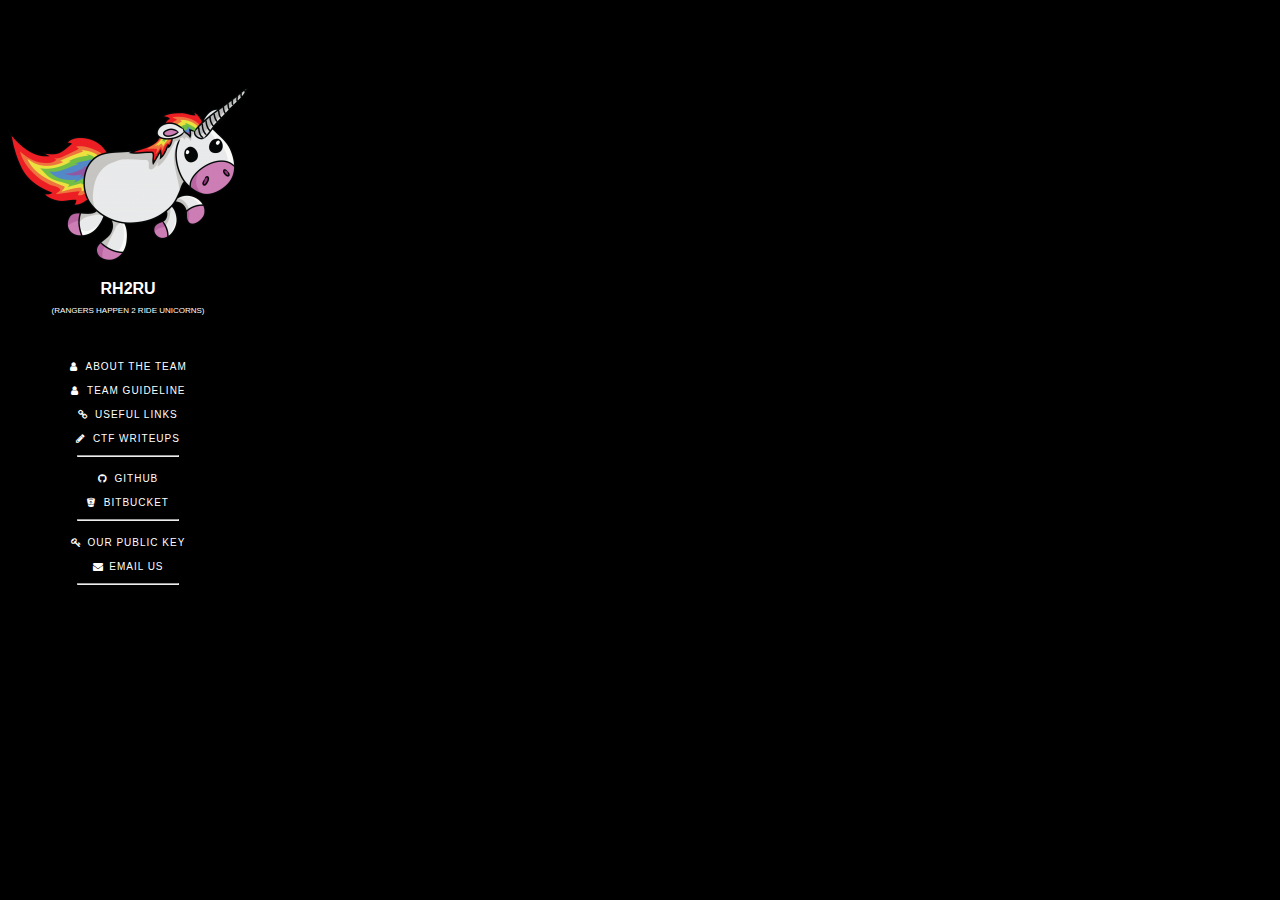
<file: index.html>
<!doctype html>
<html lang="en">
<head>
	<meta charset="utf-8">
	<title>Rangers riding Unicorns</title>
	<link rel="stylesheet" href="http://cdnjs.cloudflare.com/ajax/libs/font-awesome/4.4.0/css/font-awesome.min.css">
	<link rel="stylesheet" href="./css/main.css">
</head>

<body>


<! --Location for Unicorn icon with links-->
	<div id="links" class="pull-left">
		<ul>
			<li><a href="index.html"><div class="link_header"><img src="./images/unicorn_logo.png" border='0'  /></div></a></li>
		</ul>
		<h1>RH2RU</h1>
		<p>(Rangers Happen 2 Ride Unicorns)</p>
		<p><br /><p><p><br /><p>
		<div class="link_list">
			<ul>
				<li><a href="./profile.html"><span class="fa fa-user fa-fw">&nbsp;</span> About the Team</a></li>
                <li><a href="./guidelines.html"><span class="fa fa-user fa-fw">&nbsp;</span> Team Guideline</a></li>
				<li><a href="./links.html"><span class="fa fa-link fa-fw">&nbsp;</span> Useful Links</a></li>
				<li><a target="_blank" href="https://github.com/rangers-happen-2-ride-unicorns/writeups"><span class="fa fa-pencil fa-fw">&nbsp;</span> CTF Writeups</a></li>
				<li><hr width="100px" /></li>
				<li><a target="_blank" href="https://github.com/rangers-happen-2-ride-unicorns"><span class="fa fa-github fa-fw">&nbsp;</span> Github</a></li>
				<li><a target="_blank" href="https://bitbucket.org/RH2RU/"><span class="fa fa-bitbucket fa-fw">&nbsp;</span> Bitbucket</a></li>
				<li><hr width="100px" /></li>
                <li><a href="./public_key.html"><span class="fa fa-key fa-fw">&nbsp;</span> Our Public Key</a></li>
				<li><a href="mailto:rh2ru@protonmail.com"><span class="fa fa-envelope fa-fw">&nbsp;</span> Email Us</a></li>
                <li><hr width="100px" /></li>
			</ul>
		</div>
	</div>
</body>
</html>
</file>
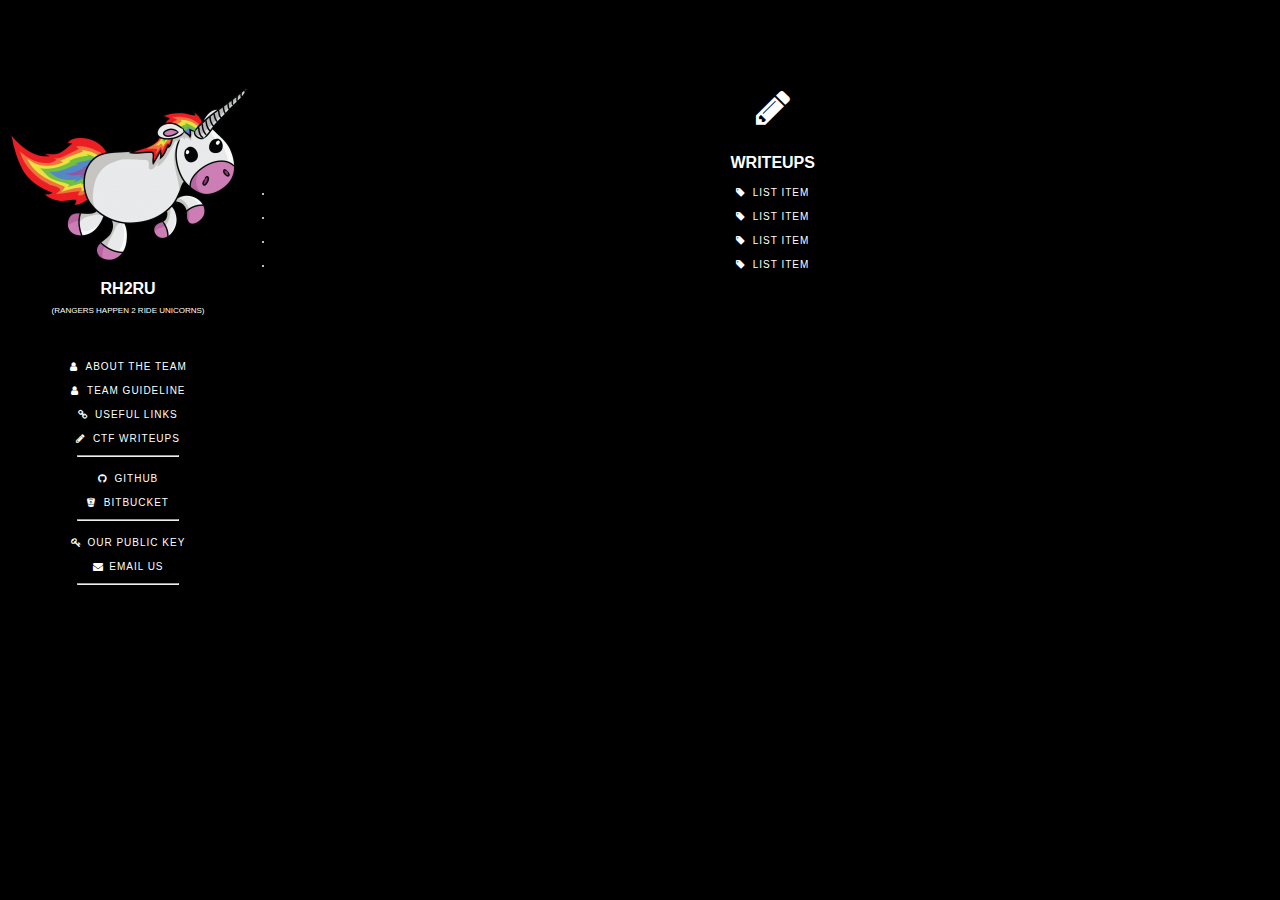
<file: writeups/index.html>
<!doctype html>
<html lang="en">
<head>
	<meta charset="utf-8">
	<title>Writeups</title>
	<link rel="stylesheet" href="http://cdnjs.cloudflare.com/ajax/libs/font-awesome/4.4.0/css/font-awesome.min.css">
	<link rel="stylesheet" href="../../css/main.css">
</head>

<body>

<! --Location for Unicorn icon with links-->
	<div id="links" class="pull-left">
		<ul>
			<li><a href="/"><div class="link_header"><img src="../../images/unicorn_logo.png" border='0'  /></div></a></li>
		</ul>
		<h1>RH2RU</h1>
		<p>(Rangers Happen 2 Ride Unicorns)</p>
		<p><br /><p><p><br /><p>
		<div class="link_list">
			<ul>
				<li><a href="../profile.html"><span class="fa fa-user fa-fw">&nbsp;</span> About the Team</a></li>
                <li><a href="../guidelines.html"><span class="fa fa-user fa-fw">&nbsp;</span> Team Guideline</a></li>
				<li><a href="../links.html"><span class="fa fa-link fa-fw">&nbsp;</span> Useful Links</a></li>
				<li><a href="./writeups/"><span class="fa fa-pencil fa-fw">&nbsp;</span> CTF Writeups</a></li>
				<li><hr width="100px" /></li>
				<li><a target="_blank" href="https://github.com/rangers-happen-2-ride-unicorns"><span class="fa fa-github fa-fw">&nbsp;</span> Github</a></li>
				<li><a target="_blank" href="https://bitbucket.org/RH2RU/"><span class="fa fa-bitbucket fa-fw">&nbsp;</span> Bitbucket</a></li>
				<li><hr width="100px" /></li>
                <li><a href="../public_key.html"><span class="fa fa-key fa-fw">&nbsp;</span> Our Public Key</a></li>
				<li><a href="mailto:rh2ru@protonmail.com"><span class="fa fa-envelope fa-fw">&nbsp;</span> Email Us</a></li>
                <li><hr width="100px" /></li>
			</ul>
		</div>
	</div>

	<div id="links" class="pull-right" >
	<div class="link_header"><span class="fa fa-pencil fa-5x"></span></div>
	<p><br /></p>

		<h1>Writeups</h1>

		<div class="link_list">
			<ul>
			<li><a href="#"><span class="fa fa-tag fa-fw">&nbsp;</span> List Item</a></li>
			<li><a href="#"><span class="fa fa-tag fa-fw">&nbsp;</span> List Item</a></li>
			<li><a href="#"><span class="fa fa-tag fa-fw">&nbsp;</span> List Item</a></li>
			<li><a href="#"><span class="fa fa-tag fa-fw">&nbsp;</span> List Item</a></li>
			</ul>
		</div>
	</div>


</body>

</html>
</file>
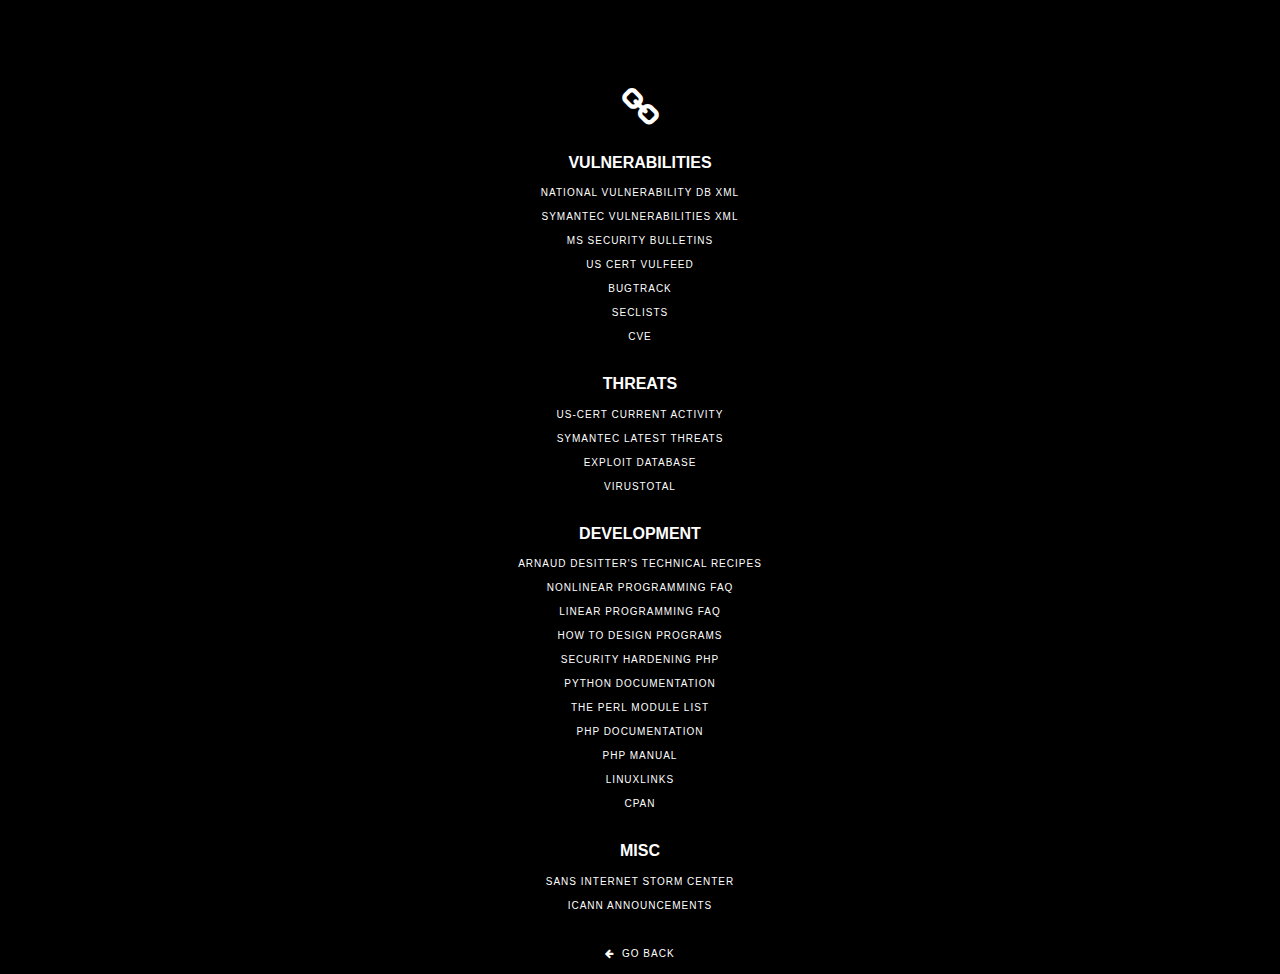
<file: pages/external_links/index.html>
<!doctype html>
<html lang="en">
<head>
	<meta charset="utf-8">
	<title>Misc External Links</title>
	<link rel="stylesheet" href="http://cdnjs.cloudflare.com/ajax/libs/font-awesome/4.4.0/css/font-awesome.min.css">
	<link rel="stylesheet" href="../../css/main.css">
</head>

<body>

	<div id="links">
	<div class="link_header"><span class="fa fa-link fa-5x"></span></div>
	<p><br /></p>
		<h1>Vulnerabilities</h1>
	<ul>		
		<li><a target="_blank" href="https://nvd.nist.gov/download/nvd-rss.xml">National Vulnerability DB XML</a></li>
		<li><a target="_blank" href="https://www.symantec.com/xml/rss/listings.jsp?lid=advisories">Symantec Vulnerabilities XML</a></li>
		<li><a target="_blank" href="https://technet.microsoft.com/en-us/security/bulletin">MS Security Bulletins</a></li>
		<li><a target="_blank" href="http://www.kb.cert.org/vulfeed">US CERT VulFeed</a></li>
		<li><a target="_blank" href="http://seclists.org/rss/bugtraq.rss">BugTrack</a></li>
		<li><a target="_blank" href="http://seclists.org/">SecLists</a></li>
		<li><a target="_blank" href="https://cve.mitre.org/">CVE</a></li>
	</ul>
	<p><br /></p>
	<h1>Threats</h1>
	<ul>
		<li><a target="_blank" href="http://www.us-cert.gov/ncas/current-activity.xml">US-CERT Current Activity</a></li>
		<li><a target="_blank" href="https://www.symantec.com/xml/rss/listings.jsp?lid=latestthreats30days">Symantec Latest Threats</a></li>
		<li><a target="_blank" href="https://www.exploit-db.com/">Exploit Database</a></li>
		<li><a target="_blank" href="https://www.virustotal.com/">VirusTotal</a></li>
	</ul>
	<p><br /></p>
	<h1>Development</h1>
  <ul>
		<li><a target="_blank" href="http://www.fortran-2000.com/ArnaudRecipes/index.html">Arnaud Desitter's technical recipes</a></li>
		<li><a target="_blank" href="ftp://rtfm.mit.edu/pub/usenet/sci.answers/nonlinear-programming-faq">Nonlinear Programming FAQ</a></li>
		<li><a target="_blank" href="ftp://rtfm.mit.edu/pub/usenet/sci.answers/linear-programming-faq">Linear Programming FAQ</a></li>
		<li><a target="_blank" href="http://www.htdp.org/2003-09-26/Book/">How to Design Programs</a></li>
		<li><a target="_blank" href="http://www.hardened-php.net/">Security Hardening PHP</a></li>
		<li><a target="_blank" href="https://www.python.org/doc/">Python Documentation</a></li>		
		<li><a target="_blank" href="http://www.perl.com/CPAN/modules/00modlist.long.html">The Perl Module List</a></li>
		<li><a target="_blank" href="http://www.php.net/docs.php">PHP Documentation</a></li>
		<li><a target="_blank" href="http://www.php.net/manual/">PHP Manual</a></li>
		<li><a target="_blank" href="http://www.linuxlinks.com">LinuxLinks</a></li> 
		<li><a target="_blank" href="http://www.cpan.org/">CPAN</a></li>
   </ul>
   <p><br /></p>
	<h1>Misc</h1>
	<ul>
		<li><a target="_blank" href="https://isc.sans.edu//">SANS Internet Storm Center</a></li>
		<li><a target="_blank" href="https://www.icann.org/news/announcements">ICANN Announcements</a></li>
	</ul> 
	<p><br /></p>
	<ul>
		<li><a href="../index/"><span class="fa fa-arrow-left fa-fw">&nbsp;</span> Go Back</a></li>
	</ul>
	</div>
	
	
</body>

</html>
</file>
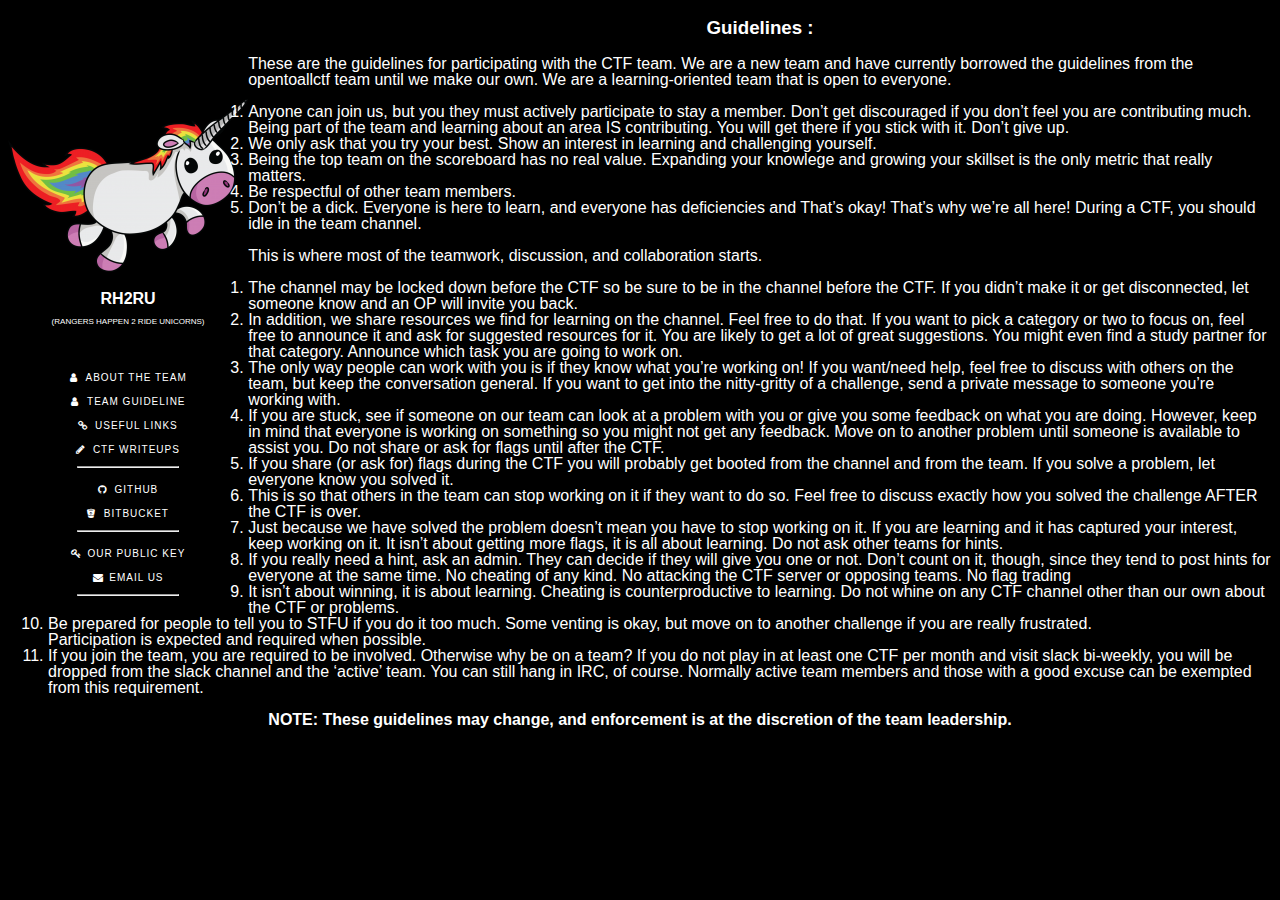
<file: guidelines.html>
<!doctype html>
<html lang="en">
<head>
	<meta charset="utf-8">
	<title>Rangers riding Unicorns</title>
	<link rel="stylesheet" href="http://cdnjs.cloudflare.com/ajax/libs/font-awesome/4.4.0/css/font-awesome.min.css">
	<link rel="stylesheet" href="./css/main.css">
</head>

<body>


<! --Location for Unicorn icon with links-->
	<div id="links" class="pull-left">
		<ul>
			<li><a href="index.html"><div class="link_header"><img src="./images/unicorn_logo.png" border='0'  /></div></a></li>
		</ul>
		<h1>RH2RU</h1>
		<p>(Rangers Happen 2 Ride Unicorns)</p>
		<p><br /><p><p><br /><p>
		<div class="link_list">
			<ul>
				<li><a href="./profile.html"><span class="fa fa-user fa-fw">&nbsp;</span> About the Team</a></li>
                <li><a href="./guidelines.html"><span class="fa fa-user fa-fw">&nbsp;</span> Team Guideline</a></li>
				<li><a href="./links.html"><span class="fa fa-link fa-fw">&nbsp;</span> Useful Links</a></li>
				<li><a target="_blank" href="https://github.com/rangers-happen-2-ride-unicorns/writeups"><span class="fa fa-pencil fa-fw">&nbsp;</span> CTF Writeups</a></li>
				<li><hr width="100px" /></li>
				<li><a target="_blank" href="https://github.com/rangers-happen-2-ride-unicorns"><span class="fa fa-github fa-fw">&nbsp;</span> Github</a></li>
				<li><a target="_blank" href="https://bitbucket.org/RH2RU/"><span class="fa fa-bitbucket fa-fw">&nbsp;</span> Bitbucket</a></li>
				<li><hr width="100px" /></li>
                <li><a href="./public_key.html"><span class="fa fa-key fa-fw">&nbsp;</span> Our Public Key</a></li>
				<li><a href="mailto:rh2ru@protonmail.com"><span class="fa fa-envelope fa-fw">&nbsp;</span> Email Us</a></li>
                <li><hr width="100px" /></li>
			</ul>
		</div>
	</div>

<center> <h3>Guidelines :</h3></center>

    These are the guidelines for participating with the CTF team. We are a new team and have currently borrowed the guidelines from the opentoallctf team until we make our own.

We are a learning-oriented team that is open to everyone.

<ol>

    <li>  Anyone can join us, but you they must actively participate to stay a member. Don’t get discouraged if you don’t feel you are contributing much. Being part of the team and learning about an area IS contributing. You will get there if you stick with it. Don’t give up.</li>

<li>We only ask that you try your best. Show an interest in learning and challenging yourself.</li>

<li>Being the top team on the scoreboard has no real value. Expanding your knowlege and growing your skillset is the only metric that really matters.</li>

    <li>Be respectful of other team members.</li>

<li>Don’t be a dick. Everyone is here to learn, and everyone has deficiencies and That’s okay! That’s why we’re all here!
During a CTF, you should idle in the team channel.</li>
    </ol>


This is where most of the teamwork, discussion, and collaboration starts.

<ol>
<li>The channel may be locked down before the CTF so be sure to be in the channel before the CTF. If you didn’t make it or get disconnected, let someone know and an OP will invite you back.</li>

<li>In addition, we share resources we find for learning on the channel. Feel free to do that. If you want to pick a category or two to focus on, feel free to announce it and ask for suggested resources for it. You are likely to get a lot of great suggestions. You might even find a study partner for that category.
Announce which task you are going to work on.</li>

<li>The only way people can work with you is if they know what you’re working on! If you want/need help, feel free to discuss with others on the team, but keep the conversation general. If you want to get into the nitty-gritty of a challenge, send a private message to someone you’re working with.</li>

<li>If you are stuck, see if someone on our team can look at a problem with you or give you some feedback on what you are doing. However, keep in mind that everyone is working on something so you might not get any feedback. Move on to another problem until someone is available to assist you.
Do not share or ask for flags until after the CTF.</li>

<li>If you share (or ask for) flags during the CTF you will probably get booted from the channel and from the team.
If you solve a problem, let everyone know you solved it.</li>

<li>This is so that others in the team can stop working on it if they want to do so. Feel free to discuss exactly how you solved the challenge AFTER the CTF is over.</li>

<li>Just because we have solved the problem doesn’t mean you have to stop working on it. If you are learning and it has captured your interest, keep working on it. It isn’t about getting more flags, it is all about learning.
Do not ask other teams for hints.</li>

<li>If you really need a hint, ask an admin. They can decide if they will give you one or not. Don’t count on it, though, since they tend to post hints for everyone at the same time.
No cheating of any kind.

    No attacking the CTF server or opposing teams.
    No flag trading</li>

<li>It isn’t about winning, it is about learning. Cheating is counterproductive to learning.
Do not whine on any CTF channel other than our own about the CTF or problems. </li>

<li>Be prepared for people to tell you to STFU if you do it too much. Some venting is okay, but move on to another challenge if you are really frustrated. </li>

Participation is expected and required when possible.

<li>If you join the team, you are required to be involved. Otherwise why be on a team? If you do not play in at least one CTF per month and visit slack bi-weekly, you will be dropped from the slack channel and the ‘active’ team. You can still hang in IRC, of course. Normally active team members and those with a good excuse can be exempted from this requirement.</li>

</ol>

    <b><center>NOTE: These guidelines may change, and enforcement is at the discretion of the team leadership.</center></b>

</body>
</html>
</file>
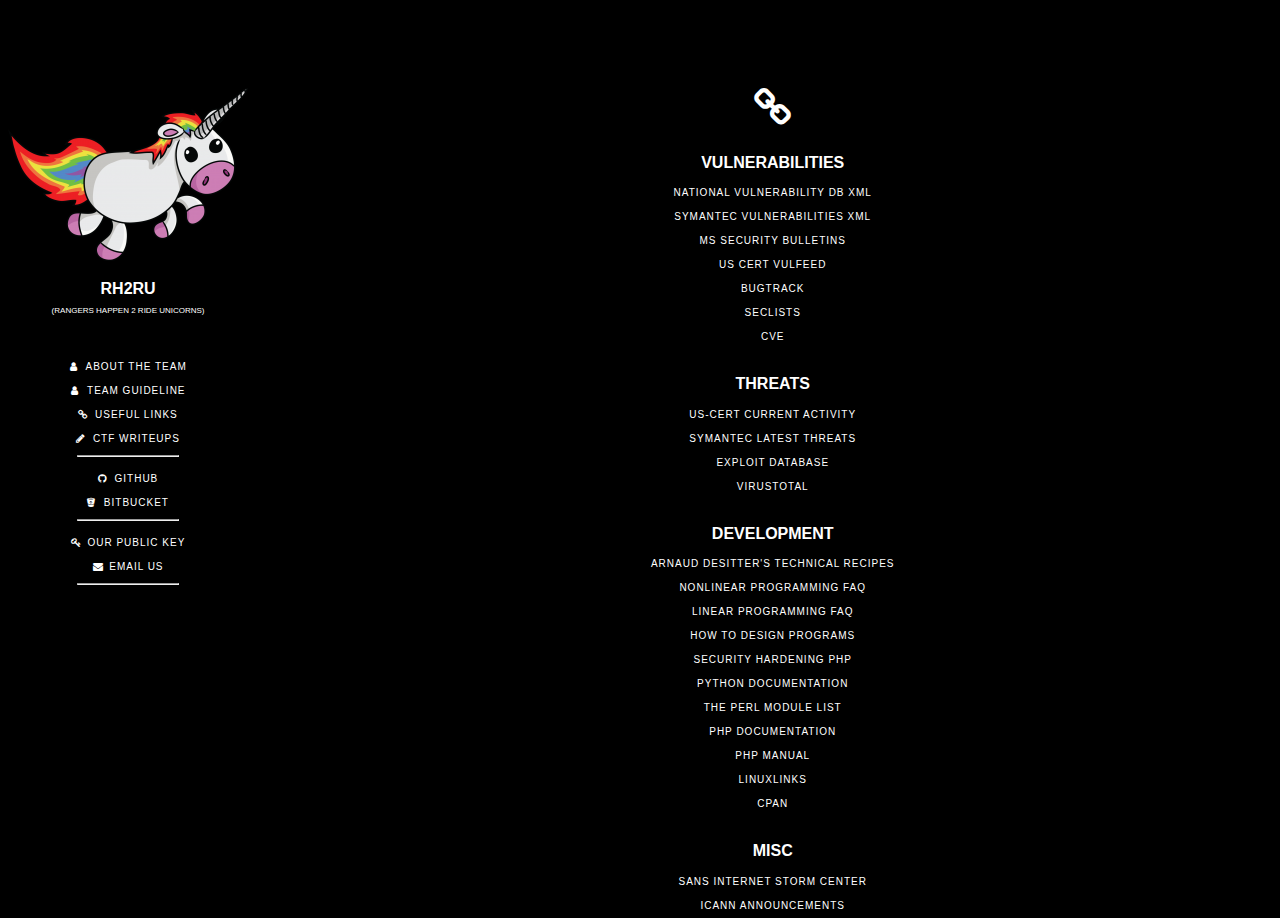
<file: links.html>
<!doctype html>
<html lang="en">
<head>
	<meta charset="utf-8">
	<title>Misc External Links</title>
	<link rel="stylesheet" href="http://cdnjs.cloudflare.com/ajax/libs/font-awesome/4.4.0/css/font-awesome.min.css">
	<link rel="stylesheet" href="./css/main.css">
</head>

<body>

<! --Location for Unicorn icon with links-->
	<div id="links" class="pull-left">
		<ul>
			<li><a href="index.html"><div class="link_header"><img src="./images/unicorn_logo.png" border='0'  /></div></a></li>
		</ul>
		<h1>RH2RU</h1>
		<p>(Rangers Happen 2 Ride Unicorns)</p>
		<p><br /><p><p><br /><p>
		<div class="link_list">
			<ul>
				<li><a href="./profile.html"><span class="fa fa-user fa-fw">&nbsp;</span> About the Team</a></li>
                <li><a href="./guidelines.html"><span class="fa fa-user fa-fw">&nbsp;</span> Team Guideline</a></li>
				<li><a href="./links.html"><span class="fa fa-link fa-fw">&nbsp;</span> Useful Links</a></li>
				<li><a target="_blank" href="https://github.com/rangers-happen-2-ride-unicorns/writeups"><span class="fa fa-pencil fa-fw">&nbsp;</span> CTF Writeups</a></li>
				<li><hr width="100px" /></li>
				<li><a target="_blank" href="https://github.com/rangers-happen-2-ride-unicorns"><span class="fa fa-github fa-fw">&nbsp;</span> Github</a></li>
				<li><a target="_blank" href="https://bitbucket.org/RH2RU/"><span class="fa fa-bitbucket fa-fw">&nbsp;</span> Bitbucket</a></li>
				<li><hr width="100px" /></li>
                <li><a href="./public_key.html"><span class="fa fa-key fa-fw">&nbsp;</span> Our Public Key</a></li>
				<li><a href="mailto:rh2ru@protonmail.com"><span class="fa fa-envelope fa-fw">&nbsp;</span> Email Us</a></li>
                <li><hr width="100px" /></li>
			</ul>
		</div>
	</div>

	<div id="links" class="pull-right">
	<div class="link_header"><span class="fa fa-link fa-5x"></span></div>
	<p><br /></p>
		<h1>Vulnerabilities</h1>
	<ul class="no_deco">
		<li><a target="_blank" href="https://nvd.nist.gov/download/nvd-rss.xml">National Vulnerability DB XML</a></li>
		<li><a target="_blank" href="https://www.symantec.com/xml/rss/listings.jsp?lid=advisories">Symantec Vulnerabilities XML</a></li>
		<li><a target="_blank" href="https://technet.microsoft.com/en-us/security/bulletin">MS Security Bulletins</a></li>
		<li><a target="_blank" href="http://www.kb.cert.org/vulfeed">US CERT VulFeed</a></li>
		<li><a target="_blank" href="http://seclists.org/rss/bugtraq.rss">BugTrack</a></li>
		<li><a target="_blank" href="http://seclists.org/">SecLists</a></li>
		<li><a target="_blank" href="https://cve.mitre.org/">CVE</a></li>
	</ul>
	<p><br /></p>
	<h1>Threats</h1>
	<ul class="no_deco">
		<li><a target="_blank" href="http://www.us-cert.gov/ncas/current-activity.xml">US-CERT Current Activity</a></li>
		<li><a target="_blank" href="https://www.symantec.com/xml/rss/listings.jsp?lid=latestthreats30days">Symantec Latest Threats</a></li>
		<li><a target="_blank" href="https://www.exploit-db.com/">Exploit Database</a></li>
		<li><a target="_blank" href="https://www.virustotal.com/">VirusTotal</a></li>
	</ul>
	<p><br /></p>
	<h1>Development</h1>
  <ul class="no_deco">
		<li><a target="_blank" href="http://www.fortran-2000.com/ArnaudRecipes/index.html">Arnaud Desitter's technical recipes</a></li>
		<li><a target="_blank" href="ftp://rtfm.mit.edu/pub/usenet/sci.answers/nonlinear-programming-faq">Nonlinear Programming FAQ</a></li>
		<li><a target="_blank" href="ftp://rtfm.mit.edu/pub/usenet/sci.answers/linear-programming-faq">Linear Programming FAQ</a></li>
		<li><a target="_blank" href="http://www.htdp.org/2003-09-26/Book/">How to Design Programs</a></li>
		<li><a target="_blank" href="http://www.hardened-php.net/">Security Hardening PHP</a></li>
		<li><a target="_blank" href="https://www.python.org/doc/">Python Documentation</a></li>
		<li><a target="_blank" href="http://www.perl.com/CPAN/modules/00modlist.long.html">The Perl Module List</a></li>
		<li><a target="_blank" href="http://www.php.net/docs.php">PHP Documentation</a></li>
		<li><a target="_blank" href="http://www.php.net/manual/">PHP Manual</a></li>
		<li><a target="_blank" href="http://www.linuxlinks.com">LinuxLinks</a></li>
		<li><a target="_blank" href="http://www.cpan.org/">CPAN</a></li>
   </ul>
   <p><br /></p>
	<h1>Misc</h1>
	<ul class="no_deco">
		<li><a target="_blank" href="https://isc.sans.edu//">SANS Internet Storm Center</a></li>
		<li><a target="_blank" href="https://www.icann.org/news/announcements">ICANN Announcements</a></li>
	</ul>

	</div>


</body>

</html>
</file>
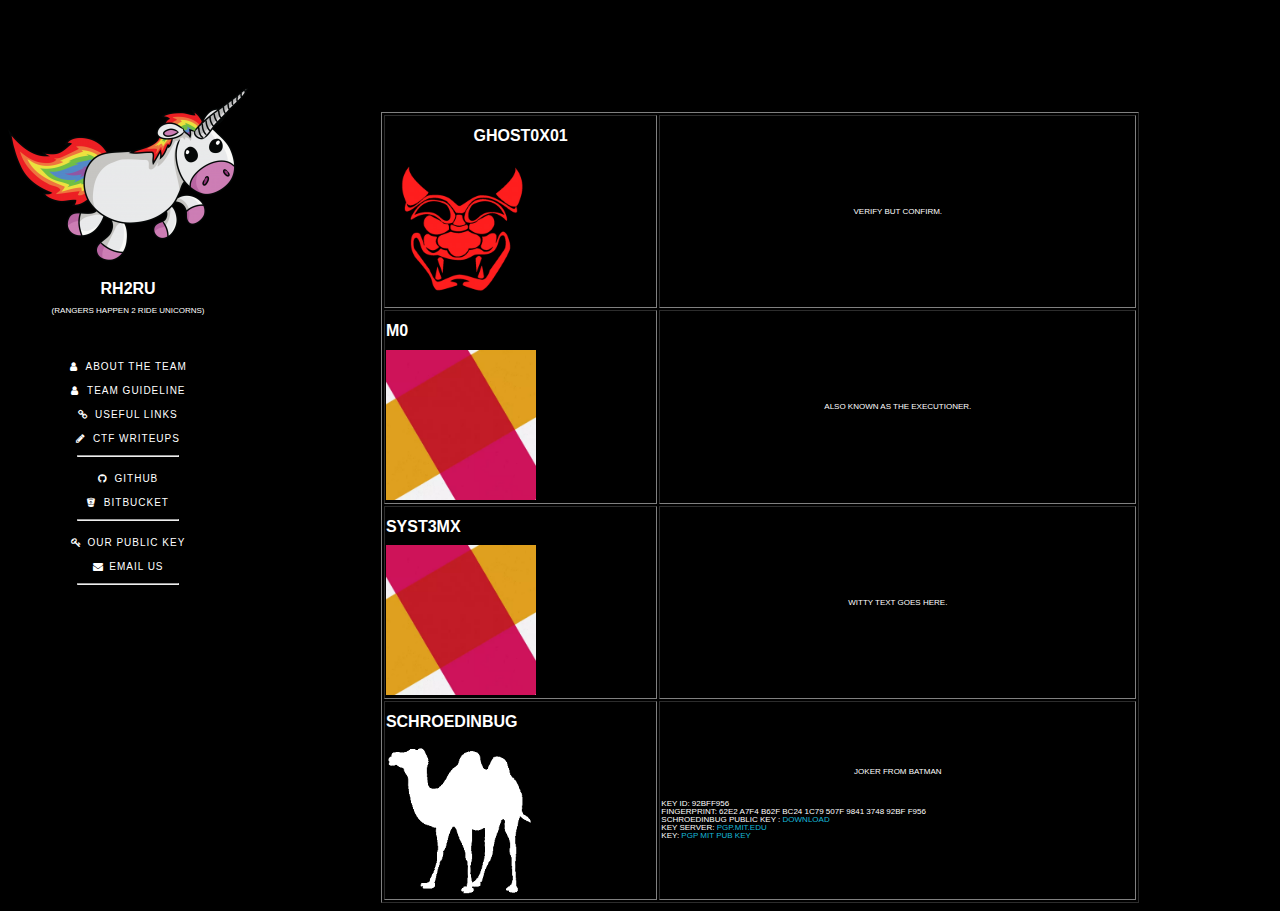
<file: profile.html>
<!doctype html>
<html lang="en">
<head>
	<meta charset="utf-8">
	<title>About Us</title>
	<link rel="stylesheet" href="http://cdnjs.cloudflare.com/ajax/libs/font-awesome/4.4.0/css/font-awesome.min.css">
	<link rel="stylesheet" href="./css/main.css">
</head>

<body>

<! --Location for Unicorn icon with links-->
	<div id="links" class="pull-left">
		<ul>
			<li><a href="index.html"><div class="link_header"><img src="./images/unicorn_logo.png" border='0'  /></div></a></li>
		</ul>
		<h1>RH2RU</h1>
		<p>(Rangers Happen 2 Ride Unicorns)</p>
		<p><br /><p><p><br /><p>
		<div class="link_list">
			<ul>
				<li><a href="./profile.html"><span class="fa fa-user fa-fw">&nbsp;</span> About the Team</a></li>
                <li><a href="./guidelines.html"><span class="fa fa-user fa-fw">&nbsp;</span> Team Guideline</a></li>
				<li><a href="./links.html"><span class="fa fa-link fa-fw">&nbsp;</span> Useful Links</a></li>
				<li><a target="_blank" href="https://github.com/rangers-happen-2-ride-unicorns/writeups"><span class="fa fa-pencil fa-fw">&nbsp;</span> CTF Writeups</a></li>
				<li><hr width="100px" /></li>
				<li><a target="_blank" href="https://github.com/rangers-happen-2-ride-unicorns"><span class="fa fa-github fa-fw">&nbsp;</span> Github</a></li>
				<li><a target="_blank" href="https://bitbucket.org/RH2RU/"><span class="fa fa-bitbucket fa-fw">&nbsp;</span> Bitbucket</a></li>
				<li><hr width="100px" /></li>
                <li><a href="./public_key.html"><span class="fa fa-key fa-fw">&nbsp;</span> Our Public Key</a></li>
				<li><a href="mailto:rh2ru@protonmail.com"><span class="fa fa-envelope fa-fw">&nbsp;</span> Email Us</a></li>
                <li><hr width="100px" /></li>
			</ul>
		</div>
	</div>


	<div id="links" class="pull-center">
		<div class="link_header"></div>

					<p><br /></p>
					<center>
					<table border="1" width="60%">
					<tr><td>
                        <h1><center>ghost0x01</center></h1>
					<img src="./images/ghost.png" border='0' width="150px" />
					</td>

					<td>
					<p style="text-transform: none;">
                        <center>Verify but confirm.</center>
					</p>
					</td>
					</tr>

					<tr><td>
					<h1>m0</h1>
					<img src="./images/m0.png" border='0' width="150px" />
					</td>
					<td>
					<p style="text-transform: none;">
                        <center>Also known as the executioner.</center>
					</p>
					</td>
					</tr>
					
										<tr><td>
					<h1>syst3mx</h1>
					<img src="./images/m0.png" border='0' width="150px" />
					</td>
					<td>
					<p style="text-transform: none;">
                        <center>Witty text goes here.</center>
					</p>
					</td>
					</tr>

					<tr><td>
					<h1>schroedinbug</h1>
					<img src="./images/schroedinbug.png" border='0' width="150px" />
					</td>
					<td>
					<p style="text-transform: none;">
                    <center>Joker from Batman</center>
                    <br />
                    <br />
                    <br />
					KEY ID: 92BFF956 <br />
					FINGERPRINT: 62E2 A7F4 B62F BC24 1C79  507F 9841 3748 92BF F956<br />
                    Schroedinbug Public Key : <a href="./public_key/GPG_schroedinbug.pub">Download </a> <br />
					KEY SERVER: <a href="http://pgp.mit.edu">pgp.mit.edu</a><br />
					KEY: <a href="http://pgp.mit.edu/pks/lookup?op=get&fingerprint=on&search=0x9841374892BFF956">PGP MIT Pub key</a><br />
                    </td>
					</tr>
					</table>
					<center>
	</div>

</body>

</html>
</file>
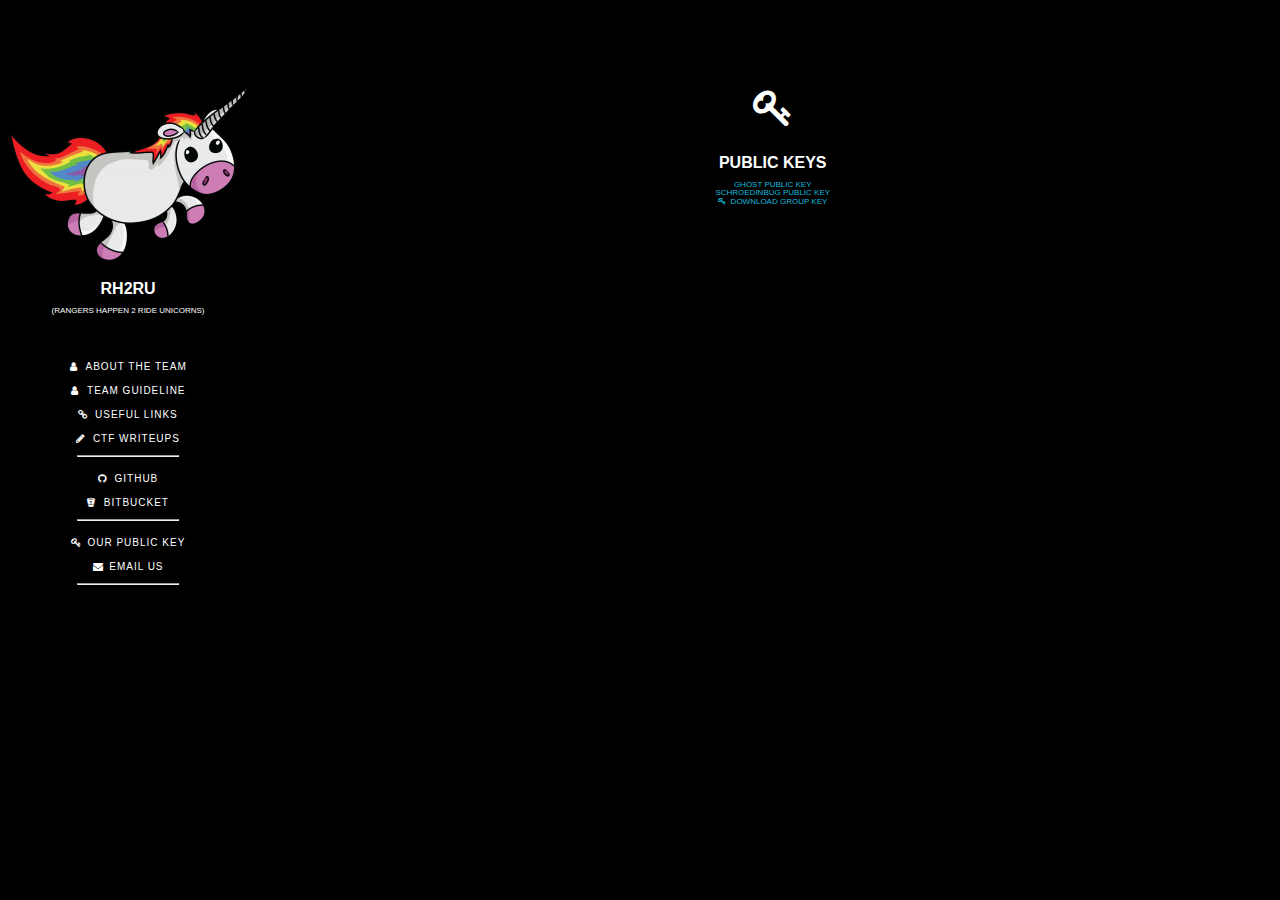
<file: public_key.html>
<!doctype html>
<html lang="en">
<head>
	<meta charset="utf-8">
	<title>Public Key</title>
	<link rel="stylesheet" href="http://cdnjs.cloudflare.com/ajax/libs/font-awesome/4.4.0/css/font-awesome.min.css">
	<link rel="stylesheet" href="./css/main.css">
</head>

<body>


<! --Location for Unicorn icon with links-->
	<div id="links" class="pull-left">
		<ul>
			<li><a href="index.html"><div class="link_header"><img src="./images/unicorn_logo.png" border='0'  /></div></a></li>
		</ul>
		<h1>RH2RU</h1>
		<p>(Rangers Happen 2 Ride Unicorns)</p>
		<p><br /><p><p><br /><p>
		<div class="link_list">
			<ul>
				<li><a href="./profile.html"><span class="fa fa-user fa-fw">&nbsp;</span> About the Team</a></li>
                <li><a href="./guidelines.html"><span class="fa fa-user fa-fw">&nbsp;</span> Team Guideline</a></li>
				<li><a href="./links.html"><span class="fa fa-link fa-fw">&nbsp;</span> Useful Links</a></li>
				<li><a target="_blank" href="https://github.com/rangers-happen-2-ride-unicorns/writeups"><span class="fa fa-pencil fa-fw">&nbsp;</span> CTF Writeups</a></li>
				<li><hr width="100px" /></li>
				<li><a target="_blank" href="https://github.com/rangers-happen-2-ride-unicorns"><span class="fa fa-github fa-fw">&nbsp;</span> Github</a></li>
				<li><a target="_blank" href="https://bitbucket.org/RH2RU/"><span class="fa fa-bitbucket fa-fw">&nbsp;</span> Bitbucket</a></li>
				<li><hr width="100px" /></li>
                <li><a href="./public_key.html"><span class="fa fa-key fa-fw">&nbsp;</span> Our Public Key</a></li>
				<li><a href="mailto:rh2ru@protonmail.com"><span class="fa fa-envelope fa-fw">&nbsp;</span> Email Us</a></li>
                <li><hr width="100px" /></li>
			</ul>
		</div>
	</div>


				<div id="links" class="pull-right">
				<div class="link_header"><span class="fa fa-key fa-5x"></span></div>
				<p><br /></p>
				<div id="gpg">
					<h1>Public Keys</h1>
						<p>
					<a target="_blank" href="public_key/GPG_ghost.pub">Ghost Public Key</a><br />
					<a target="_blank" href="public_key/GPG_schroedinbug.pub">Schroedinbug Public Key</a><br />
					<a target="_blank" href="#"><span class="fa fa-key fa-fw">&nbsp;</span> Download Group Key</a><br /></p>
			</div>
</body>

</html>
</file>
<file: css/main.css>
body {
		line-height: 1;
		-webkit-font-smoothing: antialiased;
		font-smoothing: antialiased;
		background: #000000;
		color: #ffffff;
		font-family: "Helvetica", "Helvetica", helvetica, arial;
	}

	ul,li {
		margin: 0; 
		padding: 0;
		}
		
	ul span {
		display: inline-block;
	}

	ul li a {
		line-height: 24px;
		letter-spacing: 1px;
		text-decoration: none; 
		font-size: 10px; 
		color: #ffffff; 
		text-transform: uppercase;
		}

	a {
		color: #16b8d9;
		text-decoration: none;
	}

	#links {
		text-align: center;
		font-size: 8px;
		padding: 80px 0 0px 0;
		text-transform: uppercase;
		font-family:"Helvetica";
	}
	
	#gpg {
		/*width: 250px;*/
		margin:0 auto;
		font-size: 8px;
		text-transform: uppercase;
		font-family:"Helvetica";
	}
	
	.program_image{
		padding:1px;
		border-radius:15px;
	}
	
	#self_portrait{
		padding:1px;
		width: 100px;
		border-radius:50px;
	}
	
	#description{
		width:500px;
		font-size: 10px;
		text-transform: none;
		text-align: center;
		margin:0 auto;
	}

	.skills{
		text-align: center;
		list-style-type: none;
		list-style: none;
	}
	.pull-left{
		float:left;
		width:19%;
	}
	.pull-right{
		float:right;
		text-align: center;
		width:79%;
	}
	ul.no_deco {
		list-style-type: none;
	}
</file>
